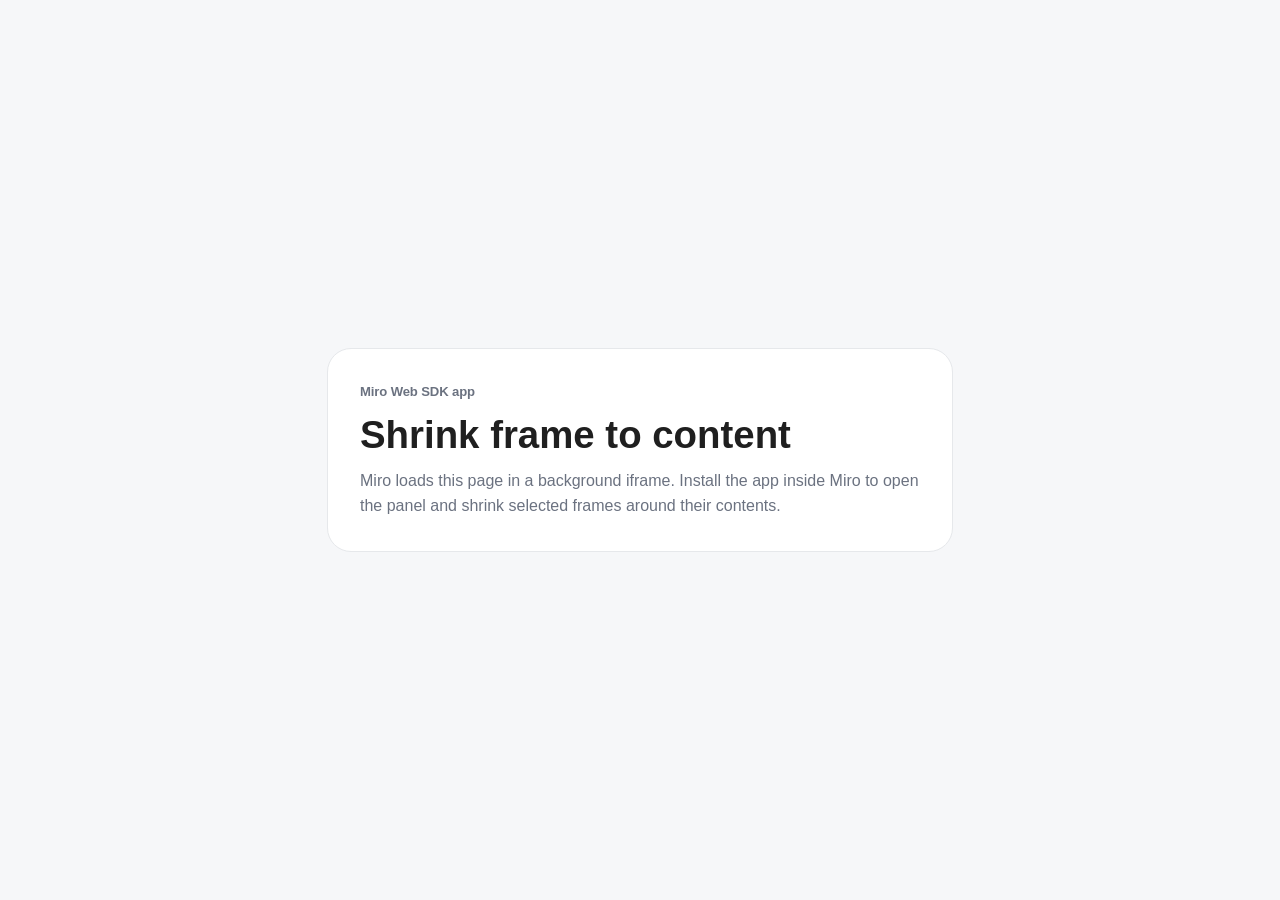
<file: public/index.html>
<!DOCTYPE html>
<html lang="en">
  <head>
    <meta charset="UTF-8" />
    <meta name="viewport" content="width=device-width, initial-scale=1.0" />
    <title>Shrink frame to content</title>
    <script src="https://miro.com/app/static/sdk/v2/miro.js"></script>
    <script src="index.js" defer></script>
    <style>
      :root {
        color-scheme: light;
        font-family: "Avenir Next", "Segoe UI Variable", sans-serif;
        --ink: #1f1f1f;
        --muted: #6b7280;
        --line: #e6e8eb;
        --surface: #ffffff;
        --surface-subtle: #f6f7f9;
      }

      body {
        margin: 0;
        min-height: 100vh;
        display: grid;
        place-items: center;
        background: var(--surface-subtle);
        color: var(--ink);
      }

      main {
        width: min(560px, calc(100vw - 40px));
        padding: 32px;
        border: 1px solid var(--line);
        border-radius: 24px;
        background: var(--surface);
      }

      .label {
        margin: 0 0 12px;
        font-size: 0.82rem;
        font-weight: 700;
        letter-spacing: -0.01em;
        color: var(--muted);
      }

      h1 {
        margin: 0 0 12px;
        font-size: clamp(2rem, 4vw, 2.4rem);
        line-height: 1.08;
      }

      p {
        margin: 0;
        font-size: 1rem;
        line-height: 1.6;
        color: var(--muted);
      }
    </style>
  </head>
  <body>
    <main>
      <p class="label">Miro Web SDK app</p>
      <h1>Shrink frame to content</h1>
      <p>
        Miro loads this page in a background iframe. Install the app inside Miro
        to open the panel and shrink selected frames around their contents.
      </p>
    </main>
  </body>
</html>
</file>
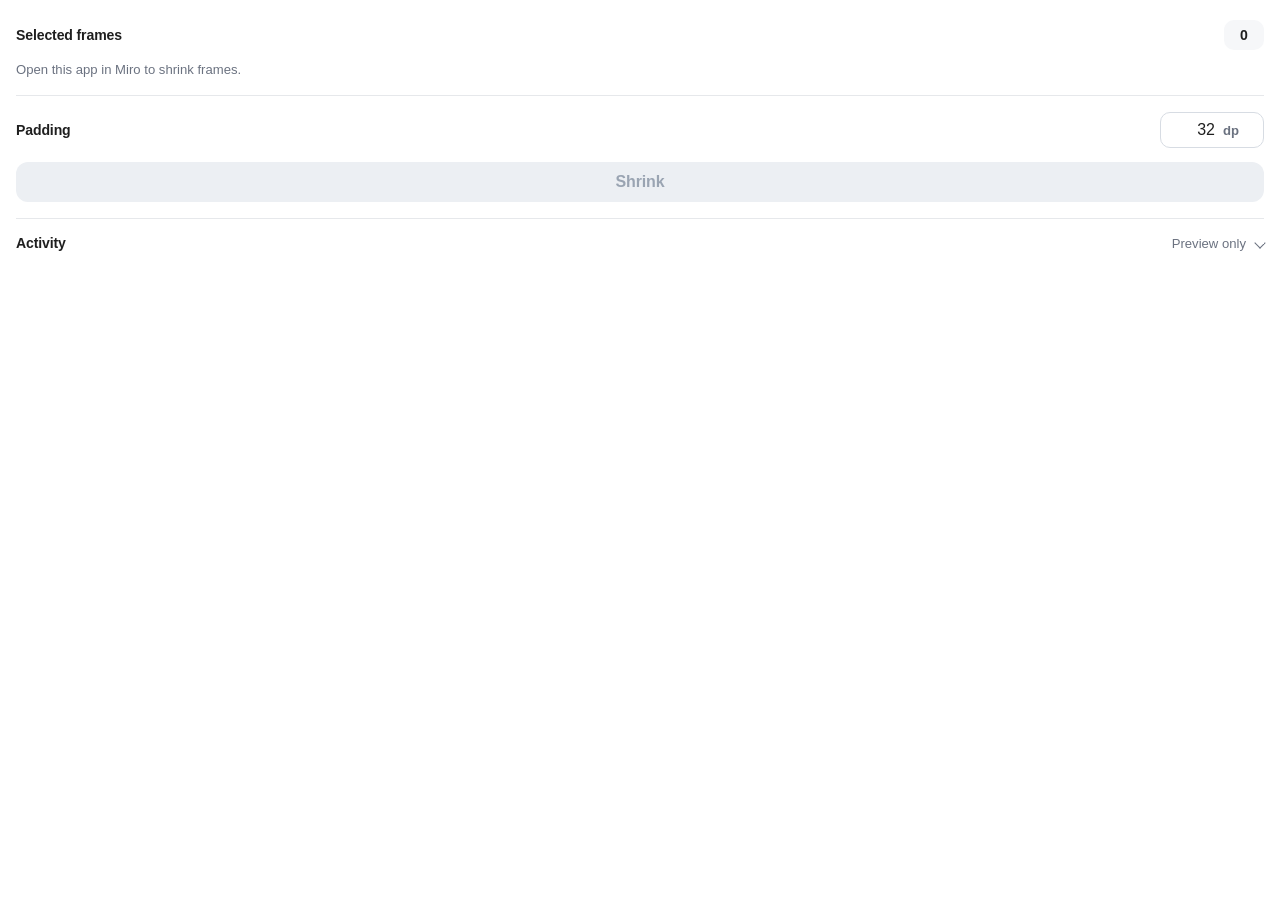
<file: public/panel.html>
<!DOCTYPE html>
<html lang="en">
  <head>
    <meta charset="UTF-8" />
    <meta name="viewport" content="width=device-width, initial-scale=1.0" />
    <title>Shrink frame to content</title>
    <link rel="stylesheet" href="styles.css" />
    <script src="https://miro.com/app/static/sdk/v2/miro.js"></script>
    <script src="auto-frames.js" defer></script>
    <script src="panel.js" defer></script>
  </head>
  <body>
    <div class="panel-shell">
      <section class="panel-section">
        <div class="row">
          <span class="section-label">Selected frames</span>
          <span class="frame-badge" id="frame-count" data-active="false">0</span>
        </div>
        <p class="selection-state" id="selection-status">Select one or more frames.</p>
      </section>

      <section class="panel-section">
        <label class="control-row" for="padding-input">
          <span class="section-label">Padding</span>
          <span class="input-chip">
            <input id="padding-input" type="number" min="0" max="200" step="4" value="32" />
            <span class="input-suffix">dp</span>
          </span>
        </label>
        <button class="button" id="fit-button" type="button">Shrink</button>
      </section>

      <details class="logs-disclosure" id="logs-disclosure">
        <summary>
          <span class="section-label section-label--strong">Activity</span>
          <span class="logs-meta">
            <span id="result-summary">Nothing yet</span>
            <span class="disclosure-icon" aria-hidden="true"></span>
          </span>
        </summary>
        <ul class="results" id="result-list"></ul>
      </details>
    </div>
  </body>
</html>
</file>
<file: public/styles.css>
:root {
  color-scheme: light;
  font-family: "Avenir Next", "Segoe UI Variable", sans-serif;
  --ink: #1f1f1f;
  --muted: #6b7280;
  --line: #e6e8eb;
  --line-strong: #d7dce3;
  --surface: #ffffff;
  --surface-subtle: #f6f7f9;
  --selection: #4262ff;
  --selection-soft: rgba(66, 98, 255, 0.12);
  --success: #0a7f4f;
  --warning: #a15c00;
  --error: #d14343;
}

* {
  box-sizing: border-box;
}

html,
body {
  height: 100%;
}

body {
  margin: 0;
  overflow: hidden;
  background: var(--surface);
  color: var(--ink);
}

button,
input {
  font: inherit;
}

.panel-shell {
  width: 100%;
  height: 100%;
  overflow-y: auto;
  overscroll-behavior: contain;
  padding: 12px 16px 20px;
}

.panel-section,
.logs-disclosure {
  padding: 16px 0;
  border-bottom: 1px solid var(--line);
}

.panel-section:first-child {
  padding-top: 8px;
}

.logs-disclosure {
  border-bottom: 0;
}

.row,
.control-row,
.logs-disclosure summary,
.result-head {
  display: flex;
  align-items: center;
  justify-content: space-between;
  gap: 12px;
}

.section-label {
  font-size: 0.88rem;
  font-weight: 600;
  letter-spacing: -0.01em;
}

.section-label--strong {
  font-weight: 700;
}

.frame-badge {
  min-width: 40px;
  height: 30px;
  padding: 0 12px;
  border-radius: 10px;
  display: inline-flex;
  align-items: center;
  justify-content: center;
  background: var(--surface-subtle);
  color: var(--ink);
  font-size: 0.88rem;
  font-weight: 700;
  transition:
    background-color 120ms ease,
    color 120ms ease;
}

.frame-badge[data-active="true"] {
  background: var(--selection-soft);
  color: var(--selection);
}

.selection-state {
  margin: 10px 0 0;
  font-size: 0.82rem;
  line-height: 1.45;
  color: var(--muted);
}

.control-row {
  margin-bottom: 14px;
}

.input-chip {
  display: inline-flex;
  align-items: center;
  gap: 8px;
  min-width: 104px;
  height: 36px;
  padding: 0 10px;
  border: 1px solid var(--line-strong);
  border-radius: 10px;
  background: var(--surface);
  color: var(--ink);
  transition:
    border-color 120ms ease,
    box-shadow 120ms ease,
    background-color 120ms ease;
}

.input-chip:hover {
  background: var(--surface-subtle);
}

.input-chip:focus-within {
  border-color: var(--selection);
  box-shadow: 0 0 0 3px rgba(66, 98, 255, 0.16);
}

input[type="number"] {
  width: 44px;
  padding: 0;
  border: 0;
  background: transparent;
  color: var(--ink);
  text-align: right;
  appearance: textfield;
  -moz-appearance: textfield;
}

input[type="number"]::-webkit-inner-spin-button,
input[type="number"]::-webkit-outer-spin-button {
  margin: 0;
  -webkit-appearance: none;
}

input[type="number"]:focus {
  outline: none;
}

.input-suffix {
  font-size: 0.82rem;
  font-weight: 600;
  color: var(--muted);
}

.button {
  width: 100%;
  min-height: 40px;
  appearance: none;
  border: 0;
  border-radius: 12px;
  background: #111214;
  color: #ffffff;
  font-weight: 700;
  letter-spacing: -0.01em;
  cursor: pointer;
  transition:
    background-color 120ms ease,
    transform 120ms ease,
    opacity 120ms ease;
}

.button:hover:not(:disabled) {
  background: #000000;
  transform: translateY(-1px);
}

.button:focus-visible {
  outline: 0;
  box-shadow: 0 0 0 3px rgba(66, 98, 255, 0.18);
}

.button:disabled {
  cursor: not-allowed;
  background: #eceff3;
  color: #9aa4b2;
  transform: none;
}

.logs-disclosure summary {
  list-style: none;
  cursor: pointer;
  user-select: none;
}

.logs-disclosure summary::-webkit-details-marker {
  display: none;
}

.logs-meta {
  display: inline-flex;
  align-items: center;
  gap: 10px;
  font-size: 0.82rem;
  color: var(--muted);
}

.disclosure-icon {
  width: 8px;
  height: 8px;
  border-right: 1.5px solid currentColor;
  border-bottom: 1.5px solid currentColor;
  transform: rotate(45deg);
  transition: transform 140ms ease;
}

.logs-disclosure[open] .disclosure-icon {
  transform: rotate(225deg);
}

.results {
  list-style: none;
  margin: 0;
  padding: 14px 0 0;
  display: grid;
  gap: 8px;
}

.results:empty {
  display: none;
}

.result-item {
  display: grid;
  gap: 8px;
  padding: 12px;
  border: 1px solid var(--line);
  border-radius: 12px;
  background: var(--surface-subtle);
}

.result-chip {
  min-height: 24px;
  width: fit-content;
  padding: 0 8px;
  background: #eef1f4;
  color: var(--ink);
  border-radius: 999px;
  font-size: 0.74rem;
  font-weight: 700;
}

.result-chip[data-variant="success"] {
  background: rgba(10, 127, 79, 0.12);
  color: var(--success);
}

.result-chip[data-variant="noop"] {
  background: var(--selection-soft);
  color: var(--selection);
}

.result-chip[data-variant="skipped"] {
  background: rgba(161, 92, 0, 0.12);
  color: var(--warning);
}

.result-chip[data-variant="error"] {
  background: rgba(209, 67, 67, 0.12);
  color: var(--error);
}

.result-title {
  font-size: 0.9rem;
  font-weight: 700;
}

.result-body {
  margin: 0;
  font-size: 0.82rem;
  color: var(--muted);
  line-height: 1.5;
}

@media (max-width: 340px) {
  .panel-shell {
    padding: 14px;
  }
}
</file>
